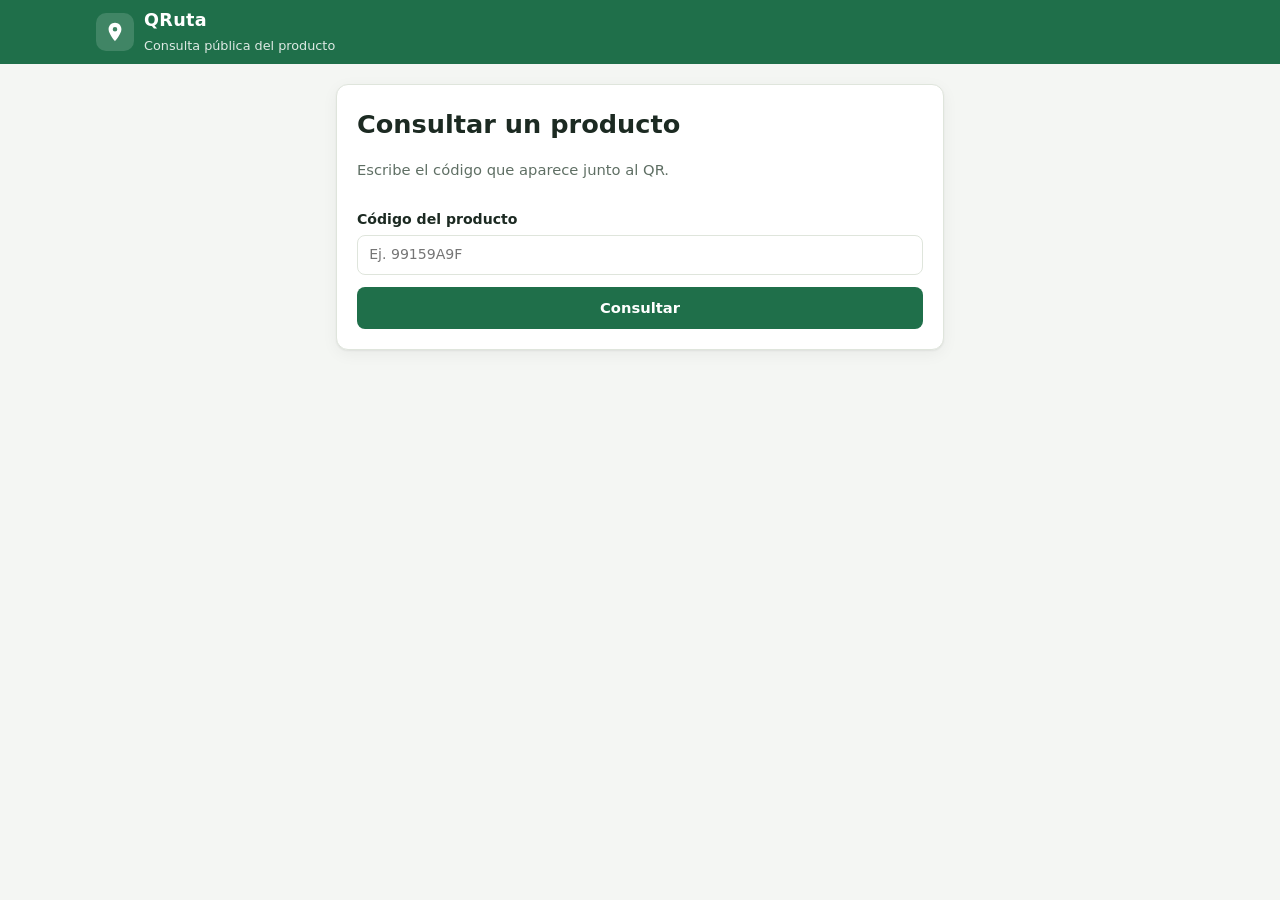
<file: src/main/resources/static/consulta.html>
<!DOCTYPE html>
<html lang="es">
<head>
    <meta charset="UTF-8">
    <meta name="viewport" content="width=device-width, initial-scale=1">
    <title>QRuta · Consulta del producto</title>
    <link rel="stylesheet" href="estilos.css">
</head>
<body>

<header class="barra">
    <div class="contenedor barra__contenido">
        <div class="marca">
            <span class="marca__icono" aria-hidden="true">
                <svg viewBox="0 0 24 24" width="22" height="22"><path fill="currentColor" d="M12 2C8.1 2 5 5.1 5 9c0 5.2 7 13 7 13s7-7.8 7-13c0-3.9-3.1-7-7-7zm0 9.5A2.5 2.5 0 1 1 12 6.5a2.5 2.5 0 0 1 0 5z"/></svg>
            </span>
            <div>
                <strong>QRuta</strong>
                <span class="marca__sub">Consulta pública del producto</span>
            </div>
        </div>
    </div>
</header>

<main class="contenedor consulta">

    <!-- Sin código en la dirección: el consumidor puede escribirlo -->
    <form id="formulario-codigo" class="tarjeta formulario" hidden>
        <h1>Consultar un producto</h1>
        <p class="texto-suave">Escribe el código que aparece junto al QR.</p>
        <label>
            Código del producto
            <input id="codigo" placeholder="Ej. 99159A9F" autocomplete="off" required>
        </label>
        <button class="boton boton--primario" type="submit">Consultar</button>
    </form>

    <p id="cargando" class="texto-suave" hidden>Consultando…</p>

    <div id="no-encontrado" class="tarjeta vacio" hidden></div>

    <article id="ficha" hidden>

        <section id="veredicto" class="veredicto">
            <p class="veredicto__titulo" id="veredicto-texto"></p>
            <p class="veredicto__motivo" id="veredicto-motivo"></p>
        </section>

        <section class="tarjeta">
            <h1 id="ficha-nombre"></h1>
            <p class="texto-suave" id="ficha-subtitulo"></p>

            <dl class="datos datos--ficha">
                <div class="dato"><dt>Productor</dt><dd id="ficha-productor"></dd></div>
                <div class="dato"><dt>Región de origen</dt><dd id="ficha-region"></dd></div>
                <div class="dato"><dt>Lote</dt><dd id="ficha-lote"></dd></div>
                <div class="dato"><dt>Producción</dt><dd id="ficha-produccion"></dd></div>
                <div class="dato"><dt>Etapa actual</dt><dd id="ficha-etapa"></dd></div>
                <div class="dato"><dt>Transporte</dt><dd id="ficha-transporte"></dd></div>
                <div class="dato"><dt>En el mercado</dt><dd id="ficha-mercado"></dd></div>
                <div class="dato"><dt>Certificados</dt><dd id="ficha-certificados"></dd></div>
            </dl>
        </section>

        <section class="tarjeta" id="bloque-evaluacion" hidden>
            <h2>Última evaluación</h2>
            <dl class="datos datos--ficha">
                <div class="dato"><dt>Temperatura al llegar</dt><dd id="eval-temperatura"></dd></div>
                <div class="dato"><dt>Vida útil restante</dt><dd id="eval-vida"></dd></div>
                <div class="dato"><dt>Cadena de frío</dt><dd id="eval-ruptura"></dd></div>
                <div class="dato"><dt>Nivel de riesgo</dt><dd id="eval-riesgo"></dd></div>
            </dl>
        </section>

        <section class="tarjeta">
            <h2>Recorrido</h2>
            <ol id="ficha-recorrido" class="linea-tiempo"></ol>
        </section>

        <p class="texto-suave nota-legal">
            La evaluación usa referencias de conservación de un prototipo académico y no reemplaza la inspección sanitaria oficial.
        </p>
    </article>
</main>

<script src="consulta.js"></script>
</body>
</html>
</file>
<file: src/main/resources/static/estilos.css>
:root {
    --fondo: #f4f6f3;
    --superficie: #ffffff;
    --superficie-suave: #eef2ec;
    --borde: #dfe5dc;
    --texto: #1c2a22;
    --texto-suave: #5f6f64;
    --primario: #1f6f4a;
    --primario-oscuro: #175a3b;
    --primario-claro: #e3f1e8;
    --error: #b42318;
    --error-claro: #fdecea;
    --exito: #1f6f4a;

    --EN_ORIGEN: #8a6d3b;
    --EN_TRANSITO: #2563eb;
    --EN_DESTINO: #7c3aed;
    --ENTREGADO: #1f6f4a;
    --BLOQUEADO: #b42318;

    --radio: 12px;
    --sombra: 0 1px 2px rgba(16, 24, 20, .06), 0 4px 16px rgba(16, 24, 20, .05);
}

* { box-sizing: border-box; }

body {
    margin: 0;
    font-family: system-ui, -apple-system, "Segoe UI", Roboto, sans-serif;
    background: var(--fondo);
    color: var(--texto);
    line-height: 1.5;
}

[hidden] { display: none !important; }

h1 { font-size: 1.6rem; margin: 0 0 .25rem; }
h2 { font-size: 1.05rem; margin: 0 0 .5rem; }
code { background: var(--superficie-suave); padding: 0 .3rem; border-radius: 4px; }

.contenedor { max-width: 1120px; margin: 0 auto; padding: 0 16px; }
.texto-suave { color: var(--texto-suave); margin: 0 0 1rem; font-size: .92rem; }

/* ---------- Barra superior ---------- */
.barra { background: var(--primario); color: #fff; }
.barra__contenido { display: flex; align-items: center; justify-content: space-between; min-height: 64px; gap: 12px; }
.marca { display: flex; align-items: center; gap: 10px; }
.marca__icono { display: grid; place-items: center; width: 38px; height: 38px; border-radius: 10px; background: rgba(255,255,255,.15); }
.marca strong { display: block; font-size: 1.1rem; letter-spacing: .02em; }
.marca__sub { font-size: .8rem; opacity: .85; }
.sesion { display: flex; align-items: center; gap: 10px; flex-wrap: wrap; }
.sesion__nombre { font-weight: 600; }
.barra .insignia { background: rgba(255,255,255,.18); color: #fff; }
.barra .boton--fantasma { color: #fff; border-color: rgba(255,255,255,.4); }
.barra .boton--fantasma:hover { background: rgba(255,255,255,.12); }

/* ---------- Componentes ---------- */
.tarjeta {
    background: var(--superficie);
    border: 1px solid var(--borde);
    border-radius: var(--radio);
    box-shadow: var(--sombra);
    padding: 20px;
}
.tarjeta--suave { background: var(--superficie-suave); box-shadow: none; }

.boton {
    font: inherit; font-weight: 600; font-size: .92rem;
    border-radius: 8px; border: 1px solid transparent;
    padding: .55rem 1rem; cursor: pointer;
    transition: background .15s, border-color .15s;
}
.boton--primario { background: var(--primario); color: #fff; }
.boton--primario:hover { background: var(--primario-oscuro); }
.boton--fantasma { background: transparent; border-color: var(--borde); color: var(--texto); }
.boton--fantasma:hover { background: var(--superficie-suave); }
.boton--pequeno { padding: .35rem .7rem; font-size: .85rem; }
.boton--peligro { background: var(--error); color: #fff; }
.boton--peligro:hover { background: #8f1c13; }
.boton:disabled { opacity: .5; cursor: not-allowed; }

.insignia {
    display: inline-block; font-size: .75rem; font-weight: 700; letter-spacing: .03em;
    padding: .15rem .55rem; border-radius: 999px;
    background: var(--primario-claro); color: var(--primario);
}

.formulario { display: grid; gap: 12px; }
.formulario label { display: grid; gap: 4px; font-size: .88rem; font-weight: 600; }
.formulario input, .formulario select {
    font: inherit; font-weight: 400; padding: .55rem .7rem;
    border: 1px solid var(--borde); border-radius: 8px; background: #fff; color: var(--texto);
}
.formulario input:focus, .formulario select:focus { outline: 2px solid var(--primario); outline-offset: 1px; }

.chip {
    font: inherit; font-size: .85rem; cursor: pointer;
    border: 1px solid var(--borde); background: var(--superficie-suave);
    border-radius: 999px; padding: .3rem .75rem; color: var(--texto);
}
.chip:hover { border-color: var(--primario); color: var(--primario); }

/* ---------- Login ---------- */
.login { display: grid; place-items: center; padding: 56px 0; }
.login__tarjeta { width: 100%; max-width: 420px; }
.usuarios-demo { margin-top: 20px; padding-top: 16px; border-top: 1px solid var(--borde); }
.usuarios-demo .texto-suave { margin-bottom: .5rem; }
.usuarios-demo__lista { display: flex; flex-wrap: wrap; gap: 8px; }

/* ---------- Panel ---------- */
.encabezado-panel { display: flex; align-items: flex-end; justify-content: space-between; gap: 12px; padding: 28px 0 16px; }
.distribucion { display: grid; grid-template-columns: 320px 1fr; gap: 20px; padding-bottom: 40px; align-items: start; }
.columna-lateral { display: grid; gap: 16px; }
.lista-productos { display: grid; gap: 14px; }
.vacio { text-align: center; color: var(--texto-suave); }

.leyenda-etapas { list-style: none; margin: 0; padding: 0; display: grid; gap: 6px; font-size: .85rem; }
.leyenda-etapas li { display: flex; align-items: center; gap: 8px; }
.punto { width: 10px; height: 10px; border-radius: 50%; display: inline-block; flex: none; }
.punto--EN_ORIGEN { background: var(--EN_ORIGEN); }
.punto--EN_TRANSITO { background: var(--EN_TRANSITO); }
.punto--EN_DESTINO { background: var(--EN_DESTINO); }
.punto--ENTREGADO { background: var(--ENTREGADO); }

.lista-usuarios { list-style: none; margin: 0; padding: 0; display: grid; gap: 6px; }
.lista-usuarios li { display: flex; justify-content: space-between; align-items: center; font-size: .9rem; }

/* ---------- Tarjeta de producto ---------- */
.producto__cabecera { display: flex; justify-content: space-between; align-items: flex-start; gap: 12px; flex-wrap: wrap; }
.producto__nombre { font-size: 1.1rem; font-weight: 700; margin: 0; }
.producto__id { color: var(--texto-suave); font-weight: 500; font-size: .9rem; }
.producto__actores { color: var(--texto-suave); font-size: .88rem; margin: 2px 0 0; }
.estado { font-size: .75rem; font-weight: 700; padding: .2rem .6rem; border-radius: 999px; color: #fff; white-space: nowrap; }
.estado--EN_ORIGEN { background: var(--EN_ORIGEN); }
.estado--EN_TRANSITO { background: var(--EN_TRANSITO); }
.estado--EN_DESTINO { background: var(--EN_DESTINO); }
.estado--ENTREGADO { background: var(--ENTREGADO); }

.etapas { display: grid; grid-template-columns: repeat(4, 1fr); margin: 18px 0 14px; position: relative; }
.etapa { display: grid; justify-items: center; gap: 6px; position: relative; font-size: .72rem; color: var(--texto-suave); text-align: center; }
.etapa::before {
    content: ""; position: absolute; top: 7px; left: -50%; width: 100%; height: 3px; background: var(--borde); z-index: 0;
}
.etapa:first-child::before { display: none; }
.etapa__marca { width: 17px; height: 17px; border-radius: 50%; background: #fff; border: 3px solid var(--borde); position: relative; z-index: 1; }
.etapa--hecha .etapa__marca { background: var(--primario); border-color: var(--primario); }
.etapa--hecha::before { background: var(--primario); }
.etapa--actual { color: var(--texto); font-weight: 700; }
.etapa--actual .etapa__marca { box-shadow: 0 0 0 4px var(--primario-claro); }

.datos { display: grid; grid-template-columns: repeat(3, 1fr); gap: 10px; margin: 0 0 14px; }
.dato { background: var(--superficie-suave); border-radius: 8px; padding: 8px 10px; }
.dato dt { font-size: .72rem; color: var(--texto-suave); text-transform: uppercase; letter-spacing: .04em; }
.dato dd { margin: 2px 0 0; font-weight: 600; font-size: .92rem; }
.dato--destacado { background: var(--primario-claro); }
.dato--destacado dd { color: var(--primario); }

.producto__acciones { display: flex; gap: 8px; flex-wrap: wrap; }

/* ---------- Historial ---------- */
.dialogo { border: none; border-radius: var(--radio); padding: 20px; width: min(560px, calc(100% - 32px)); box-shadow: 0 20px 60px rgba(0,0,0,.25); }
.dialogo::backdrop { background: rgba(16, 24, 20, .45); }
.dialogo__encabezado { display: flex; justify-content: space-between; align-items: center; margin-bottom: 8px; }
.linea-tiempo { list-style: none; margin: 0; padding: 0; display: grid; gap: 12px; }
.linea-tiempo li { border-left: 3px solid var(--primario); padding: 2px 0 2px 12px; }
.linea-tiempo strong { display: block; }
.linea-tiempo span { color: var(--texto-suave); font-size: .88rem; }

/* ---------- Avisos ---------- */
.avisos { position: fixed; right: 16px; bottom: 16px; display: grid; gap: 8px; z-index: 10; max-width: min(420px, calc(100% - 32px)); }
.aviso { padding: 12px 14px; border-radius: 10px; font-size: .92rem; box-shadow: var(--sombra); border: 1px solid; animation: entrar .2s ease-out; }
.aviso--exito { background: var(--primario-claro); border-color: #b9dcc6; color: var(--primario-oscuro); }
.aviso--error { background: var(--error-claro); border-color: #f5c2bd; color: var(--error); }
@keyframes entrar { from { opacity: 0; transform: translateY(6px); } to { opacity: 1; transform: none; } }

/* ---------- Móvil ---------- */
@media (max-width: 820px) {
    .distribucion { grid-template-columns: 1fr; }
    .encabezado-panel { flex-direction: column; align-items: flex-start; }
}
@media (max-width: 480px) {
    .datos { grid-template-columns: 1fr; }
    .marca__sub { display: none; }
}

/* ---------- Fase 2: registro, transportista y cuentas ---------- */
.pestanas { display: grid; grid-template-columns: 1fr 1fr; gap: 6px; margin-bottom: 16px; background: var(--superficie-suave); padding: 4px; border-radius: 10px; }
.pestana { font: inherit; font-weight: 600; border: none; background: transparent; padding: .5rem; border-radius: 8px; cursor: pointer; color: var(--texto-suave); }
.pestana--activa { background: var(--superficie); color: var(--primario); box-shadow: var(--sombra); }

.estado-carga { font-weight: 700; font-size: .85rem; padding: .25rem .7rem; border-radius: 999px; }
.estado-carga--LIBRE { background: var(--primario-claro); color: var(--primario); }
.estado-carga--OCUPADO { background: #fff4e5; color: #9a5b00; }

.lista-publicaciones, .lista-usuarios { list-style: none; margin: 0; padding: 0; display: grid; gap: 10px; }
.lista-publicaciones li, .lista-usuarios li { display: flex; justify-content: space-between; align-items: center; gap: 10px; font-size: .9rem; }
.lista-publicaciones li > div, .lista-usuarios li > div { display: grid; }
.lista-publicaciones .texto-suave, .lista-usuarios .texto-suave { margin: 0; font-size: .8rem; }

.insignia--PENDIENTE { background: #fff4e5; color: #9a5b00; }
.insignia--SUSPENDIDA { background: var(--error-claro); color: var(--error); }

/* ---------- Día 2: destino, recepción, bloqueo y QR ---------- */
.punto--BLOQUEADO { background: var(--BLOQUEADO); }
.estado--BLOQUEADO { background: var(--BLOQUEADO); }

.alerta-bloqueo { background: var(--error-claro); color: var(--error); border: 1px solid #f5c2bd; border-radius: 8px; padding: 8px 12px; margin: 12px 0 0; font-size: .9rem; font-weight: 600; }

.formulario--en-linea { margin: 0 0 16px; }
.casilla { display: flex !important; align-items: center; gap: 8px; font-weight: 500 !important; }
.casilla input { width: 18px; height: 18px; }

.accion-en-linea { display: flex; gap: 8px; flex-wrap: wrap; align-items: center; }
.accion-en-linea select, .accion-en-linea input { font: inherit; padding: .35rem .5rem; border: 1px solid var(--borde); border-radius: 8px; }
.accion-en-linea input { width: 110px; }

.qr { display: grid; place-items: center; padding: 12px; background: #fff; }
.qr img, .qr canvas { max-width: 100%; }

/* ---------- Día 3: consulta pública y regulador ---------- */
.consulta { max-width: 640px; padding-top: 20px; padding-bottom: 40px; display: grid; gap: 16px; }
.consulta article { display: grid; gap: 16px; }
.veredicto { border-radius: var(--radio); padding: 22px 20px; text-align: center; color: #fff; box-shadow: var(--sombra); }
.veredicto--apto { background: var(--primario); }
.veredicto--no-apto { background: var(--BLOQUEADO); }
.veredicto__titulo { font-size: 1.6rem; font-weight: 800; letter-spacing: .02em; margin: 0; }
.veredicto__motivo { margin: 6px 0 0; font-size: 1rem; opacity: .95; }
.datos--ficha { grid-template-columns: repeat(2, 1fr); }
.linea-tiempo__bloqueo { border-left-color: var(--BLOQUEADO) !important; }
.nota-legal { font-size: .8rem; text-align: center; }

.riesgo { font-size: .72rem; font-weight: 700; padding: .15rem .5rem; border-radius: 999px; }
.riesgo--BAJO { background: var(--primario-claro); color: var(--primario); }
.riesgo--MEDIO { background: #fff4e5; color: #9a5b00; }
.riesgo--ALTO { background: #ffe8d6; color: #b54708; }
.riesgo--CRITICO { background: var(--error-claro); color: var(--error); }

.barra-regulador { display: flex; gap: 8px; flex-wrap: wrap; margin-bottom: 12px; }

@media (max-width: 480px) {
    .datos--ficha { grid-template-columns: 1fr; }
    .veredicto__titulo { font-size: 1.3rem; }
}

/* ---------- Administrador ---------- */
.resumen { margin-bottom: 16px; }
.resumen__titulo { font-size: .8rem; font-weight: 700; color: var(--texto-suave); text-transform: uppercase; letter-spacing: .04em; margin: 8px 0 4px; }
</file>
